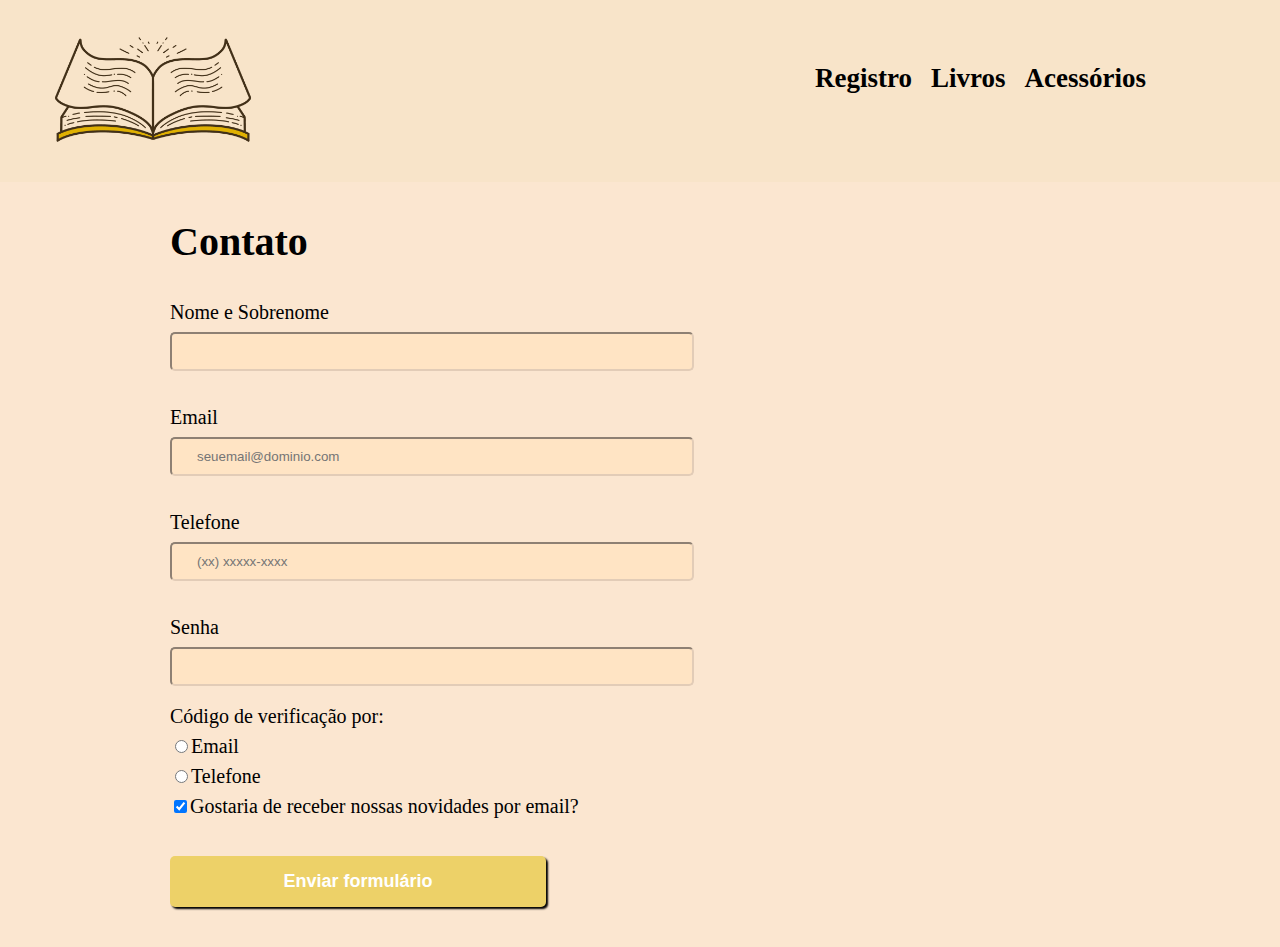
<file: index.html>
<!DOCTYPE html>
<html>
<head>
  <meta charset="utf-8"/>
	<title>BookLovers</title>
  <link rel="stylesheet" type="text/css" href="reset.css">
	<link rel="stylesheet" type="text/css" href="tarefasite.css">
</head>
<body>
	<header>
		<div class="cabeca">
			<img src="livrocabeca.jpg" id="livroCabeca">
			<nav>
				<ul>
					<li><a href="index.html">Registro</a></li>
					<li><a href="livros.html">Livros</a></li>
					<li><a href="acessorios.html">Acessórios</a></li>
				</ul>
			</nav>
			
		</div>
	</header>
	 <main>
      <h1>Contato</h1>
      <form>
        <label for="nome"> Nome e Sobrenome</label>
        <input type="text" id="nome" class="inputpadrao" required>
        <br>

        <label for="email"> Email</label>
        <input type="email" id="email" class="inputpadrao" required placeholder="seuemail@dominio.com" required>
        <br>
        <label for="telefone" id="telefone"> Telefone</label>
        <input type="tel" id="telefone" class="inputpadrao" required placeholder="(xx) xxxxx-xxxx" required>
        <br>
        <label for="senha"> Senha</label>
        <input type="text" id="senha" class="inputpadrao" required>

          <legend>Código de verificação por:</legend>
          <label for= "radio-email"><input type="radio" name="contato" value="email" id="radio-email">Email</label>
          <label for="radio-telefone"><input type="radio" name="contato" value="telefone" id="radio-telefone">Telefone</label>
        <label class="checkbox"><input type="checkbox" checked>Gostaria de receber nossas novidades por email?</label>

      </form>

      <input type="submit" value="Enviar formulário" class="enviar">

</body>
</html>
</file>
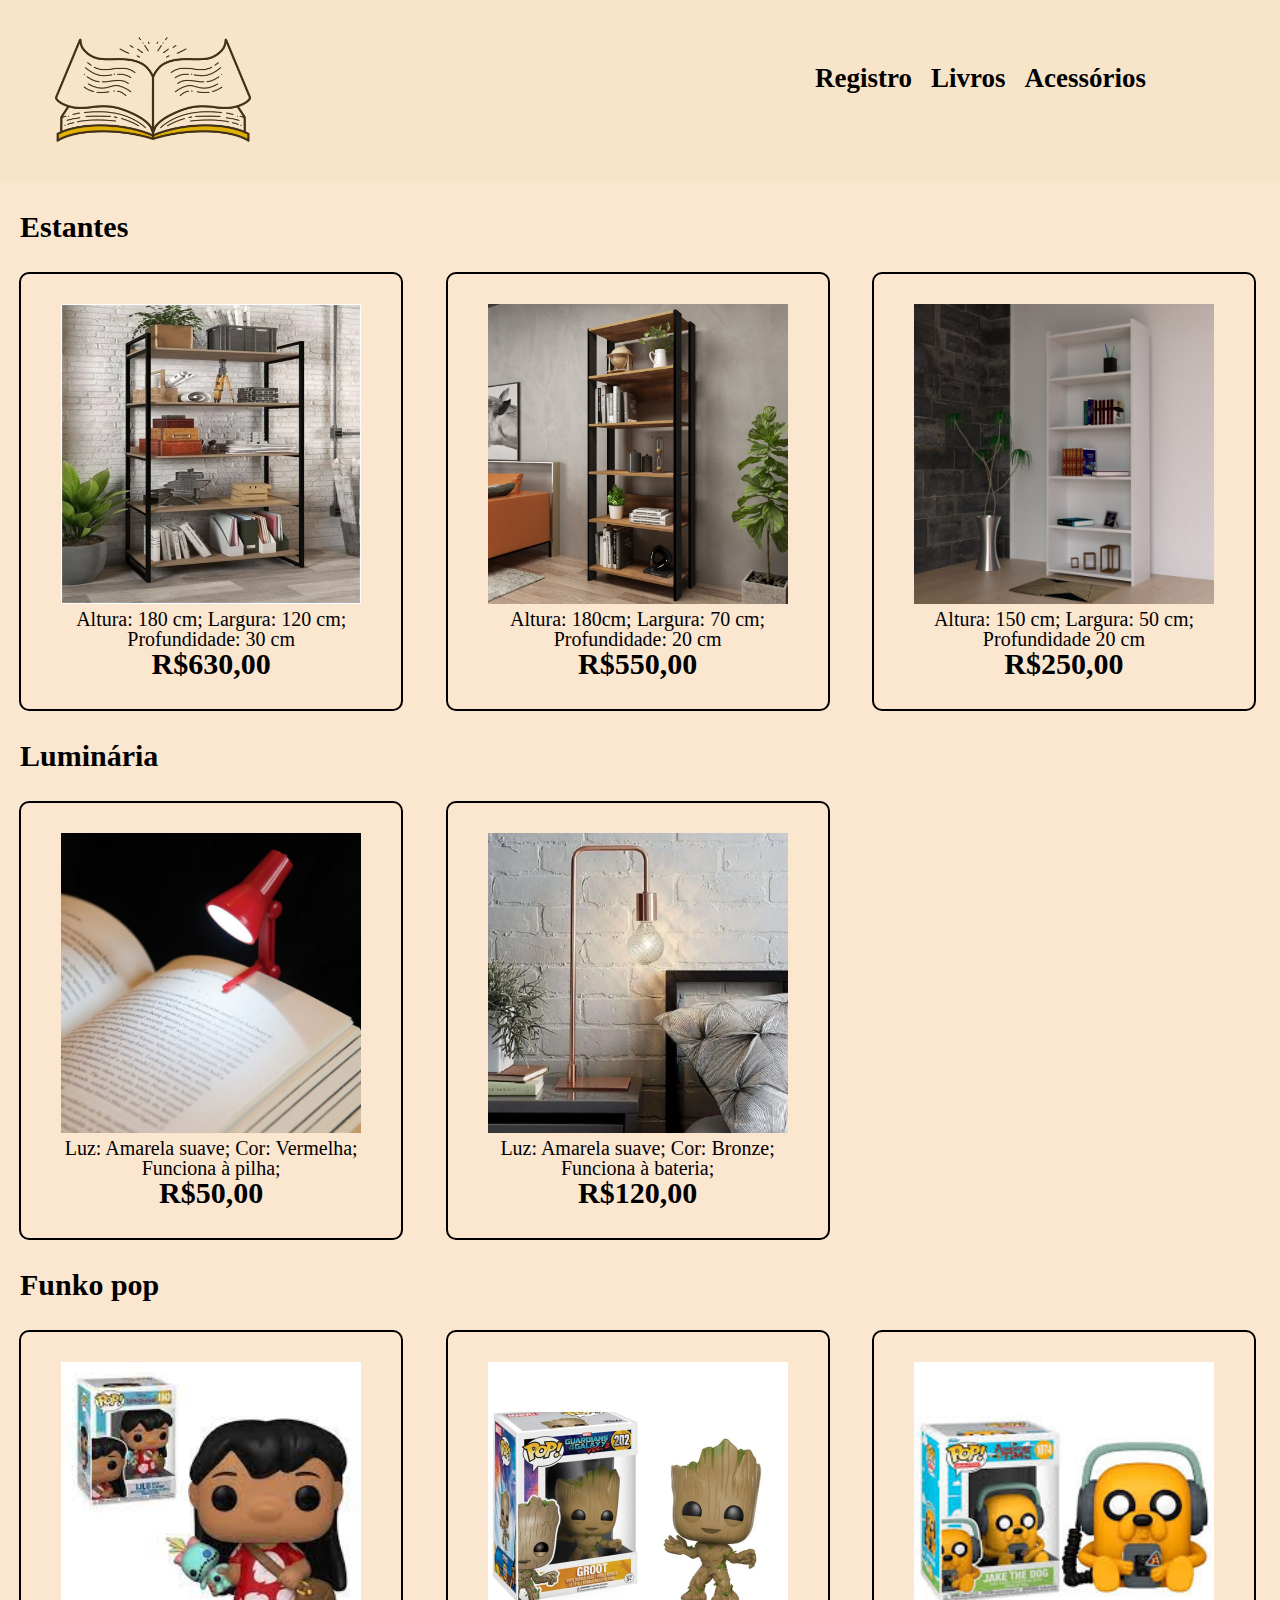
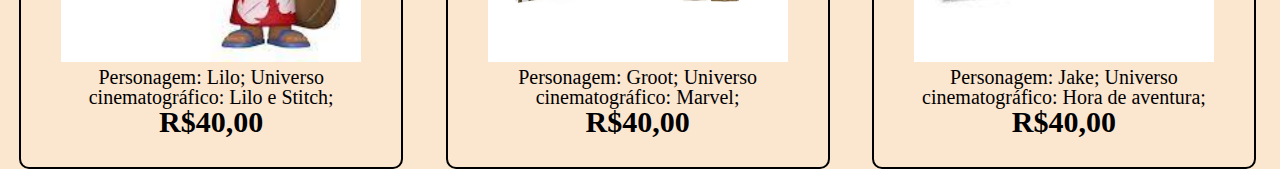
<file: acessorios.html>
<!DOCTYPE html>
<html lang="en">
<head>
	<meta charset="UTF-8">
	<meta name="viewport" content="width=device-width, initial-scale=1.0">
	<title>Acessórios</title>
  <link rel="stylesheet" type="text/css" href="reset.css">
	<link rel="stylesheet" type="text/css" href="acessorios.css">
</head>
<body>
		<header>
		<div class="cabeca">
			<img src="livrocabeca.jpg" id="livroCabeca">
			<nav>
				<ul>
					<li><a href="index.html">Registro</a></li>
					<li><a href="livros.html">Livros</a></li>
					<li><a href="acessorios.html">Acessórios</a></li>
				</ul>
			</nav>
			
		</div>
	</header>

	 <main>
      <ul class="lista">

       <h2>Estantes</h2>

        <li class="produtos-valor">
          <img src="acessorio1.jpg" class="imagens-produtos" alt="">
          <p class="produto-descricao">Altura: 180 cm; Largura: 120 cm; Profundidade: 30 cm  </p>
          <p class="preco-produto">R$630,00</p>
        </li>
        <li class="produtos-valor">
          <img src="acessorio2.jpg" class="imagens-produtos"  alt="">
          <p class="produto-descricao">Altura: 180cm; Largura: 70 cm; Profundidade: 20 cm</p>
          <p class="preco-produto">R$550,00</p>
        </li>
        <li class="produtos-valor">
          <img src="acessorio3.jpg" class="imagens-produtos" alt="">
          <p class="produto-descricao">Altura: 150 cm; Largura: 50 cm; Profundidade 20 cm</p>
          <p class="preco-produto">R$250,00</p>
        </li>

        <h2>Luminária</h2>

   	    <li class="produtos-valor">
          <img src="acessorio6.jpg" class="imagens-produtos" alt="">
          <p class="produto-descricao">Luz: Amarela suave; Cor: Vermelha; Funciona à pilha; </p>
          <p class="preco-produto">R$50,00</p>
        </li>
        <li class="produtos-valor">
          <img src="acessorio7.jpg" class="imagens-produtos" alt="">
          <p class="produto-descricao">Luz: Amarela suave; Cor: Bronze; Funciona à bateria; </p>
          <p class="preco-produto">R$120,00</p>
        </li>

        <h2>Funko pop</h2>

        <li class="produtos-valor">
          <img src="acessorio8.jpg" class="imagens-produtos" alt="">
          <p class="produto-descricao">Personagem: Lilo; Universo cinematográfico: Lilo e Stitch; </p>
          <p class="preco-produto">R$40,00</p>
        </li>
        <li class="produtos-valor">
          <img src="acessorio9.jpg" class="imagens-produtos" alt="">
          <p class="produto-descricao">Personagem: Groot; Universo cinematográfico: Marvel; </p>
          <p class="preco-produto">R$40,00</p>
        </li>
        <li class="produtos-valor">
          <img src="acessorio10.jpg" class="imagens-produtos" alt="">
          <p class="produto-descricao">Personagem: Jake; Universo cinematográfico: Hora de aventura; </p>
          <p class="preco-produto">R$40,00</p>
        </li>
      </ul>
    </main>
	
</body>
</html>
</file>
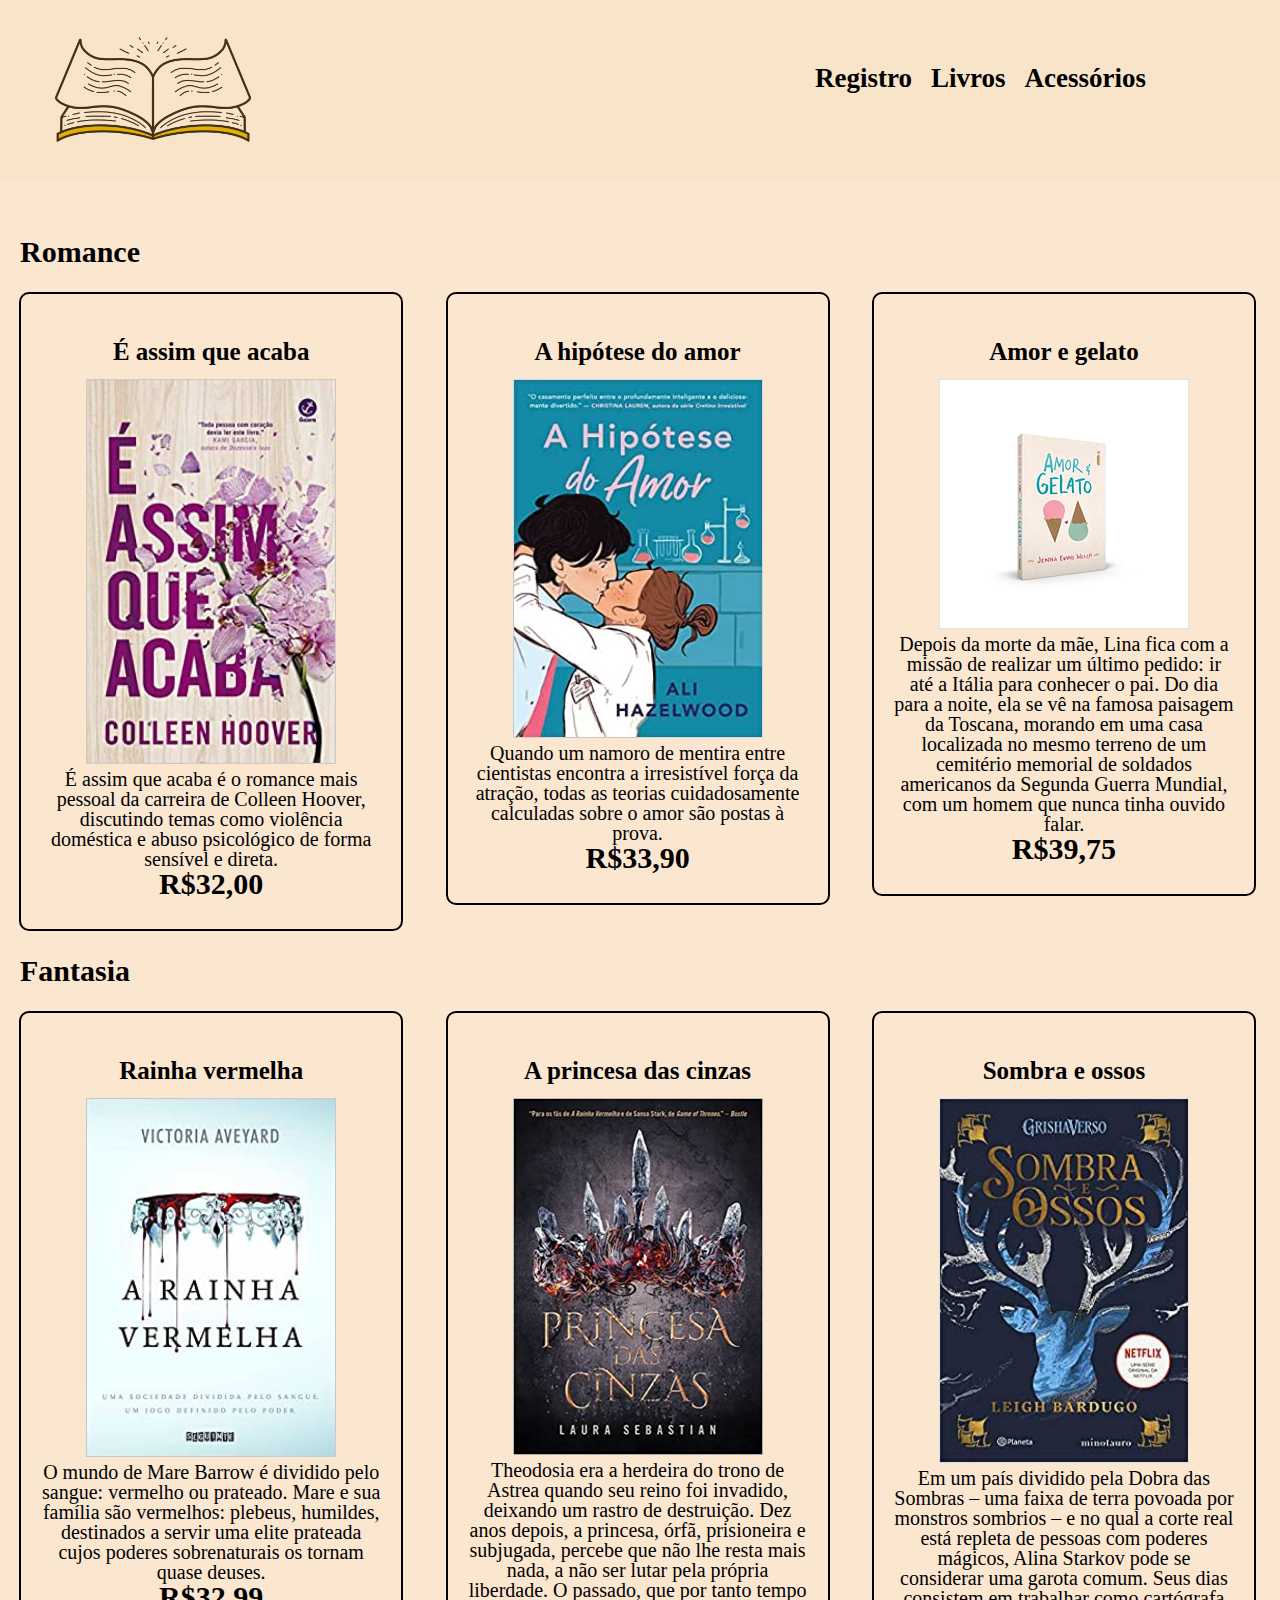
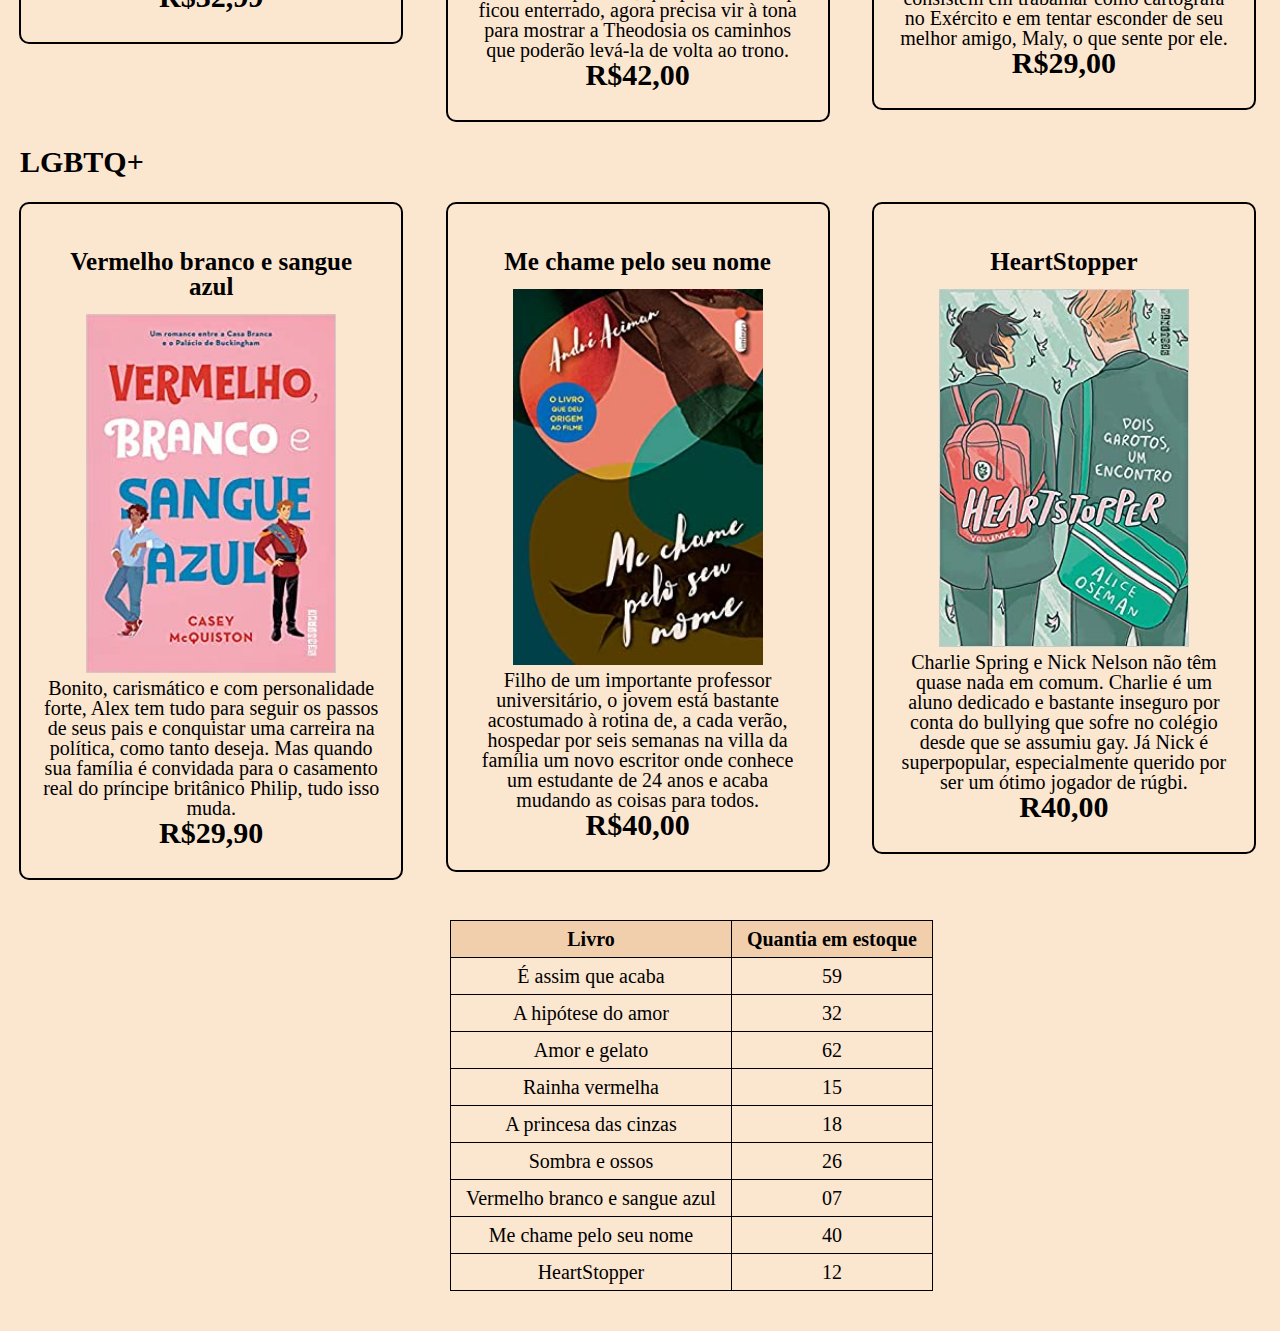
<file: livros.html>
<!DOCTYPE html>
<html lang="en">
<head>
	<meta charset="UTF-8">
	<meta name="viewport" content="width=device-width, initial-scale=1.0">
	<title>Livros</title>
  <link rel="stylesheet" type="text/css" href="reset.css">
	<link rel="stylesheet" type="text/css" href="livros.css">
</head>
<body>
	<header>
		<div class="cabeca">
			<img src="livrocabeca.jpg" id="livroCabeca">
			<nav>
				<ul>
					<li><a href="index.html">Registro</a></li>
					<li><a href="livros.html">Livros</a></li>
					<li><a href="acessorios.html">Acessórios</a></li>
				</ul>
			</nav>			
		</div>
	</header>
	<main>
      <ul class="lista">

       <h2>Romance</h2>

        <li class="produtos-valor">
        	<h3>É assim que acaba</h3>
          <img src="romance1.jpg" class="imagens-produtos" alt="">
          <p class="produto-descricao">É assim que acaba é o romance mais pessoal da carreira de Colleen Hoover, discutindo temas como violência doméstica e abuso psicológico de forma sensível e direta. </p>
          <p class="preco-produto">R$32,00</p>
        </li>
        <li class="produtos-valor">
        	<h3>A hipótese do amor</h3>
          <img src="romance2.jpg" class="imagens-produtos"  alt="">
          <p class="produto-descricao">Quando um namoro de mentira entre cientistas encontra a irresistível força da atração, todas as teorias cuidadosamente calculadas sobre o amor são postas à prova.</p>
          <p class="preco-produto">R$33,90</p>
        </li>
        <li class="produtos-valor">
        	<h3>Amor e gelato</h3>
          <img src="romance3.jpg" class="imagens-produtos" alt="">
          <p class="produto-descricao">Depois da morte da mãe, Lina fica com a missão de realizar um último pedido: ir até a Itália para conhecer o pai. Do dia para a noite, ela se vê na famosa paisagem da Toscana, morando em uma casa localizada no mesmo terreno de um cemitério memorial de soldados americanos da Segunda Guerra Mundial, com um homem que nunca tinha ouvido falar.</p>
          <p class="preco-produto">R$39,75</p>
        </li>

        <h2>Fantasia</h2>

   	    <li class="produtos-valor">
          <h3>Rainha vermelha</h3>
          <img src="aventura1.jpg" class="imagens-produtos" alt="">
          <p class="produto-descricao">O mundo de Mare Barrow é dividido pelo sangue: vermelho ou prateado. Mare e sua família são vermelhos: plebeus, humildes, destinados a servir uma elite prateada cujos poderes sobrenaturais os tornam quase deuses. </p>
          <p class="preco-produto">R$32,99</p>
        </li>
        <li class="produtos-valor">
          <h3>A princesa das cinzas</h3>
          <img src="aventura2.jpg" class="imagens-produtos" alt="">
          <p class="produto-descricao">Theodosia era a herdeira do trono de Astrea quando seu reino foi invadido, deixando um rastro de destruição. Dez anos depois, a princesa, órfã, prisioneira e subjugada, percebe que não lhe resta mais nada, a não ser lutar pela própria liberdade. O passado, que por tanto tempo ficou enterrado, agora precisa vir à tona para mostrar a Theodosia os caminhos que poderão levá-la de volta ao trono.</p>
          <p class="preco-produto">R$42,00</p>
        </li>
        <li class="produtos-valor">
          <h3>Sombra e ossos</h3>
          <img src="aventura3.jpg" class="imagens-produtos" alt="">
          <p class="produto-descricao">Em um país dividido pela Dobra das Sombras – uma faixa de terra povoada por monstros sombrios – e no qual a corte real está repleta de pessoas com poderes mágicos, Alina Starkov pode se considerar uma garota comum. Seus dias consistem em trabalhar como cartógrafa no Exército e em tentar esconder de seu melhor amigo, Maly, o que sente por ele.</p>
          <p class="preco-produto">R$29,00</p>
        </li>

        <h2>LGBTQ+</h2>

        <li class="produtos-valor">
          <h3>Vermelho branco e sangue azul</h3>
          <img src="lgbt1.jpg" class="imagens-produtos" alt="">
          <p class="produto-descricao">Bonito, carismático e com personalidade forte, Alex tem tudo para seguir os passos de seus pais e conquistar uma carreira na política, como tanto deseja. Mas quando sua família é convidada para o casamento real do príncipe britânico Philip, tudo isso muda. </p>
          <p class="preco-produto">R$29,90</p>
        </li>
        <li class="produtos-valor">
          <h3>Me chame pelo seu nome</h3>
          <img src="lgbt2.jpg" class="imagens-produtos" alt="">
          <p class="produto-descricao">Filho de um importante professor universitário, o jovem está bastante acostumado à rotina de, a cada verão, hospedar por seis semanas na villa da família um novo escritor onde conhece um estudante de 24 anos e acaba mudando as coisas para todos.</p>
          <p class="preco-produto">R$40,00</p>
        </li>
        <li class="produtos-valor">
          <h3>HeartStopper</h3>
          <img src="lgbt3.jpg" class="imagens-produtos" alt="">
          <p class="produto-descricao">Charlie Spring e Nick Nelson não têm quase nada em comum. Charlie é um aluno dedicado e bastante inseguro por conta do bullying que sofre no colégio desde que se assumiu gay. Já Nick é superpopular, especialmente querido por ser um ótimo jogador de rúgbi. </p>
          <p class="preco-produto">R40,00</p>
        </li>
      </ul>
      <table>
        <thead>
          <tr>
            <th>Livro</th>
            <th>Quantia em estoque</th>
          </tr>
        </thead>
        <tbody>
          <tr>
            <td>É assim que acaba</td>
            <td>59</td>
          </tr>
          <tr>
            <td>A hipótese do amor</td>
            <td>32</td>
          </tr>
          <tr>
            <td>Amor e gelato</td>
            <td>62</td>
          </tr>
          <tr>
            <td>Rainha vermelha</td>
            <td>15</td>
          </tr>
          <tr>
            <td>A princesa das cinzas</td>
            <td>18</td>
          </tr>
          <tr>
            <td>Sombra e ossos</td>
            <td>26</td>
          </tr>
          <tr>
            <td>Vermelho branco e sangue azul</td>
            <td>07</td>
          </tr>
          <tr>
            <td>Me chame pelo seu nome</td>
            <td>40</td>
          </tr>
          <tr>
            <td>HeartStopper</td>
            <td>12</td>
          </tr>
        </tbody>
      </table>
    </main>
	
</body>
</html>
</file>
<file: tarefasite.css>
body{
	background: #fbe6d0;
}
header{
	background: #f8e4c9;
}
#livroCabeca{
	width: 20%;
}
.cabeca{
	position: relative;
	left: 25px;
}
nav li{
	display: inline;
	margin: 0 0 0 15px;
}
nav{
	position: absolute;
	top: 65px;
	left: 775px;
}
nav a{
	text-decoration: none;
	color: black;
  font-weight: bold;
}
li{
	font-size: 27px;
}
h1{
  font-size: 40px;
  font-weight: bold;
  margin-top: 40px;
}
.inputpadrao{
  display: block;
  margin: 0 0 20px;
  padding: 10px 25px;
  width: 50%;
  border-color: #e2ccb7; 
  background:  #FFE4C4;
  border-radius: 5px;
}
form label, form legend{
  display: block;
  font-size: 20px;
  margin: 0 0 10px;
}
form{
  margin: 40px 0;
}
main{
  width: 940px;
  margin: 0 auto;
}
.enviar{
  width: 40%;
  padding: 15px 0;
  border-radius: 5px;
  color: white;
  font-weight: bold;
  font-size: 18px;
  border: none;
  background: #edd168;
  transition: 1s all;
  cursor: pointer;
  box-shadow: 2px 2px 2px rgba(0,0,0.2 );
  margin-bottom: 40px;
}
.enviar:hover{
  background: #e7c136;
  transform: scale(1.1);
}
table{
  margin: 20px 0 40px;
}
thead{
  background: #555555;
  color: whithe;
  font-weight: bold;
}
</file>
<file: acessorios.css>
body{
	background: #fbe6d0;
}
header{
	background: #f8e4c9;
}
#livroCabeca{
	width: 20%;
}
.cabeca{
	position: relative;
	left: 25px;
}
nav li{
	display: inline;
	margin: 0 0 0 15px;
}
nav{
	position: absolute;
	top: 65px;
	left: 775px;
}
nav a{
	text-decoration: none;
	color: black;
  font-weight: bold;
}
li{
	font-size: 27px;
}
.imagens-produtos{
	width: 300px;
}
.produtos-valor{
    display: inline-block;
    text-align: center;
    width: 30%;
    vertical-align: top;
    margin: 0 1.5%;
    padding: 30px 20px;
    box-sizing: border-box;
    border-color: #000000;
    border-width: 2px;
    border-style: solid;
    border-radius: 10px;
    cursor: pointer;
}
.lista li:hover{
  border-color: #C78C19;
}
.lista li:active{
  border-color: #008C19;
}
.lista li:hover h2{
  font-size: 20px;
}
h2{
  font-size: 30px;
  font-weight: bold;
  padding: 30px 20px;
}
.produto-descricao{
  font-size: 20px;
}
.preco-produto{
  font-size: 30px;
  font-weight: bold;
  color: black;

}
</file>
<file: livros.css>
body{
	background: #fbe6d0;
}
header{
	background: #f8e4c9;
}
#livroCabeca{
	width: 20%;
}
.cabeca{
	position: relative;
	left: 25px;
}
nav li{
	display: inline;
	margin: 0 0 0 15px;
}
nav{
	position: absolute;
	top: 65px;
	left: 775px;
}
nav a{
	text-decoration: none;
	color: black;
	font-weight: bold;
}
li{
	font-size: 27px;
}
.imagens-produtos{
	width: 250px;
}
.produtos-valor{
    display: inline-block;
    text-align: center;
    width: 30%;
    vertical-align: top;
    margin: 0 1.5%;
    padding: 30px 20px;
    box-sizing: border-box;
    border-color: #000000;
    border-width: 2px;
    border-style: solid;
    border-radius: 10px;
    cursor: pointer;
}
.lista li:hover{
  border-color: #C78C19;
}
.lista li:active{
  border-color: #008C19;
}
.lista li:hover h2{
  font-size: 20px;
}
.lista{
  margin: 30px 0 40px;
}
h3{
  font-size: 25px;
  font-weight: bold;
  padding: 15px 20px;
}
h2{
  font-size: 30px;
  font-weight: bold;
  padding: 25px 20px ;
}
.produto-descricao{
  font-size: 20px;
}
.preco-produto{
  font-size: 30px;
  font-weight: bold;
  color: black;
}
table{
  margin: 20px 0 40px;
  text-align: center;
  margin-left: 450px;
}
thead{
  background: #f1cfac;
  color: whithe;
  font-weight: bold;
}
td, th{
  border:1px solid #000000;
  padding: 8px 15px;
  font-size: 20px;
}
</file>
